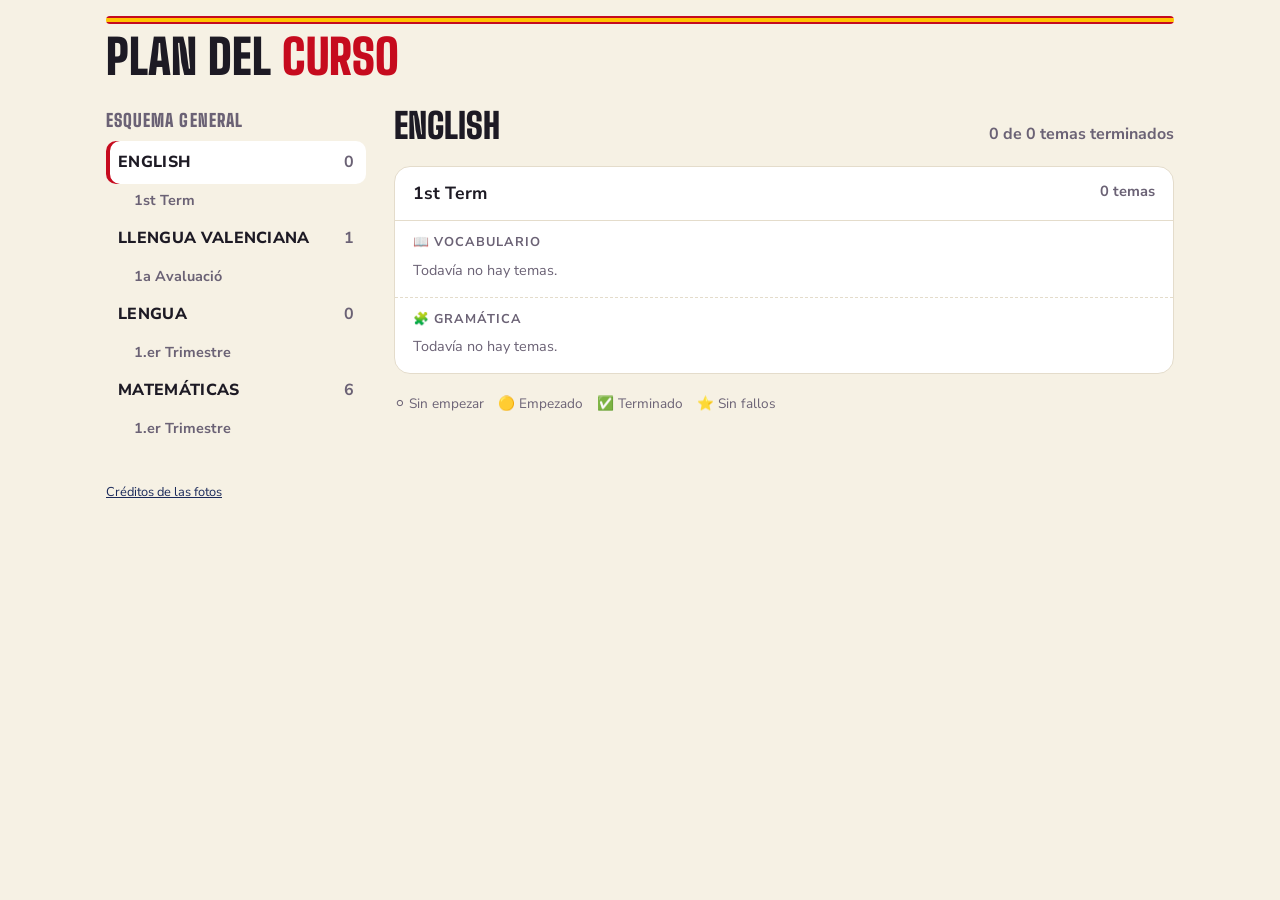
<file: index.html>
<!doctype html>
<html lang="es">
<head>
<meta charset="utf-8">
<meta name="viewport" content="width=device-width, initial-scale=1, viewport-fit=cover">
<title>Cole · Plan del curso</title>
<meta name="theme-color" content="#c60b1e">
<link rel="manifest" href="manifest.webmanifest">
<link rel="icon" href="img/icono-192.png">
<link rel="apple-touch-icon" href="img/icono-180.png">
<meta name="apple-mobile-web-app-title" content="Cole">
<link rel="preconnect" href="https://fonts.googleapis.com">
<link rel="stylesheet" href="https://fonts.googleapis.com/css2?family=Big+Shoulders+Display:wght@700;900&family=Nunito+Sans:wght@400;700;800&display=swap">
<link rel="stylesheet" href="estilo.css">
<style>
/* Layout: Toddle-like outline on the left (subjects → terms), the chosen subject's plan on the right; on phones the outline becomes tabs */
.app{max-width:1100px;margin:0 auto;padding-inline:16px;padding-block:16px 40px;display:grid;grid-template-columns:260px minmax(0,1fr);gap:28px;align-items:start}
.top{grid-column:1/-1;display:flex;flex-direction:column;gap:10px}
h1{font-family:var(--display);font-weight:900;font-size:clamp(2.2rem,7vw,3rem);line-height:.95;margin:0;text-transform:uppercase}
h1 em{font-style:normal;color:var(--roja)}
.side{position:sticky;top:calc(env(safe-area-inset-top,0px) + 12px)}
.tree{list-style:none;margin:0;padding:0;display:flex;flex-direction:column;gap:2px}
.tree button{font:inherit;width:100%;text-align:left;background:transparent;border:0;border-radius:10px;padding:10px 12px;color:var(--fg);cursor:pointer;font-weight:800;text-transform:uppercase;letter-spacing:.02em;display:flex;justify-content:space-between;gap:8px}
.tree button:hover{background:color-mix(in srgb,var(--line) 60%,transparent)}
.tree button[aria-current="true"]{background:var(--surface);box-shadow:inset 4px 0 0 var(--roja)}
.tree .cnt{font-weight:700;color:var(--muted);text-transform:none;font-variant-numeric:tabular-nums}
.tree .sub{font-weight:700;text-transform:none;color:var(--muted);padding:4px 12px 4px 28px;font-size:.9rem}
main{min-width:0;display:flex;flex-direction:column;gap:20px}
.mh{display:flex;align-items:baseline;justify-content:space-between;gap:12px;flex-wrap:wrap}
.mh h2{font-family:var(--display);font-weight:900;font-size:2.2rem;margin:0;text-transform:uppercase;line-height:1}
.summary{color:var(--muted);font-weight:700;font-variant-numeric:tabular-nums}
.periodo{background:var(--surface);border:1px solid var(--line);border-radius:16px;overflow:hidden}
.periodo>h3{margin:0;padding:14px 18px;font-size:1.1rem;border-bottom:1px solid var(--line);display:flex;justify-content:space-between;gap:8px}
.periodo>h3 small{color:var(--muted);font-weight:700}
.sec{padding:12px 18px 16px;display:flex;flex-direction:column;gap:8px}
.sec+.sec{border-top:1px dashed var(--line)}
.sec h4{margin:0;font-size:.8rem;text-transform:uppercase;letter-spacing:.08em;color:var(--muted)}
.tema{display:grid;grid-template-columns:auto minmax(0,1fr) auto;gap:12px;align-items:center;padding:10px 12px;border-radius:12px;border:2px solid var(--line);text-decoration:none;color:var(--fg);background:var(--bg)}
.tema:hover{border-color:var(--navy)}
.tema .st{font-size:1.4rem;line-height:1}
.tema .t{font-weight:800;font-size:1.05rem}
.tema .m{font-size:.85rem;color:var(--muted)}
.tema .go{font-family:var(--display);font-weight:900;text-transform:uppercase;color:var(--roja);font-size:1.1rem;letter-spacing:.04em}
.empty{color:var(--muted);font-size:.9rem;margin:0}
.legend{display:flex;gap:14px;flex-wrap:wrap;font-size:.85rem;color:var(--muted)}
@media (max-width:760px){
  .app{grid-template-columns:minmax(0,1fr);gap:16px}
  .side{position:static}
  .side .lbl{display:none}
  .tree{flex-direction:row;overflow-x:auto;gap:6px;padding-bottom:4px}
  .tree li{flex:0 0 auto}
  .tree .sub{display:none}
  .tree button{border:2px solid var(--line);white-space:nowrap}
  .tree button[aria-current="true"]{box-shadow:none;border-color:var(--roja)}
}
</style>
</head>
<body>
<div class="app">
  <div class="top">
    <div class="flag" aria-hidden="true"></div>
    <h1>Plan del <em>curso</em></h1>
  </div>

  <nav class="side" aria-label="Asignaturas">
    <h2 class="lbl">Esquema general</h2>
    <ul class="tree" id="tree"></ul>
  </nav>

  <main id="main"></main>
</div>

<div class="app" style="padding-block:0 32px">
  <p class="foot" style="grid-column:1/-1;margin:0"><a href="creditos.html">Créditos de las fotos</a></p>
</div>

<script src="temas.js"></script>
<script>
const $ = id => document.getElementById(id);
const read = k => { try { return JSON.parse(localStorage.getItem(k)) } catch { return null } };
const write = (k, v) => { try { localStorage.setItem(k, JSON.stringify(v)) } catch {} };
const progreso = t => read("cole:" + t.id) || {};

function estado(t){
  const p = progreso(t);
  if (p.hecho) return p.mejorFallos === 0 ? ["⭐", "Sin fallos"] : ["✅", `Terminado · mejor: ${p.mejorFallos} fallos`];
  if (p.empezado) return ["🟡", "Empezado"];
  return ["⚪", "Sin empezar"];
}
function tamano(t){
  if (t.tipo === "mult") return t.elegir ? `Tablas del ${t.tablas[0]} al ${t.tablas.at(-1)} · tú eliges` : `${t.por.length} multiplicaciones · ×${t.por[0]} a ×${t.por.at(-1)}`;
  return t.tipo === "conj" ? `${t.tiempos.length * t.pronombres.length} formas · ${t.tiempos.map(x => x.cuando).join(" / ")}` : `${t.items.length} palabras`;
}

let actual = (location.hash.slice(1)) || read("cole:materia") || MATERIAS[0].id;
if (!MATERIAS.some(m => m.id === actual)) actual = MATERIAS[0].id;

function render(){
  $("tree").innerHTML = MATERIAS.map(m => {
    const n = TEMAS.filter(t => t.materia === m.id).length;
    return `<li><button data-m="${m.id}" aria-current="${m.id === actual}"><span>${m.nombre}</span><span class="cnt">${n}</span></button></li>` +
      m.periodos.map(p => `<li class="sub">${p}</li>`).join("");
  }).join("");
  document.querySelectorAll("#tree button").forEach(b => b.onclick = () => { actual = b.dataset.m; write("cole:materia", actual); history.replaceState(null, "", "#" + actual); render(); });

  const m = MATERIAS.find(x => x.id === actual);
  const temas = TEMAS.filter(t => t.materia === m.id);
  const hechos = temas.filter(t => progreso(t).hecho).length;
  $("main").innerHTML = `
    <div class="mh"><h2>${m.nombre}</h2><span class="summary">${hechos} de ${temas.length} temas terminados</span></div>
    ${m.periodos.map(p => `
      <section class="periodo">
        <h3>${p}<small>${temas.filter(t => t.periodo === p).length} temas</small></h3>
        ${SECCIONES.filter(s => (m.secciones || ["vocab", "gram"]).includes(s.id)).map(s => {
          const ts = temas.filter(t => t.periodo === p && t.seccion === s.id);
          return `<div class="sec"><h4>${s.ico} ${s.nombre}</h4>
            ${ts.length ? ts.map(t => { const [ico, txt] = estado(t); return `
              <a class="tema" href="juego.html?t=${t.id}">
                <span class="st" title="${txt}">${ico}</span>
                <span><span class="t">${t.titulo}</span><br><span class="m">${tamano(t)} · ${txt}</span></span>
                <span class="go">Jugar ›</span>
              </a>`}).join("") : `<p class="empty">Todavía no hay temas.</p>`}
          </div>`;
        }).join("")}
      </section>`).join("")}
    <div class="legend"><span>⚪ Sin empezar</span><span>🟡 Empezado</span><span>✅ Terminado</span><span>⭐ Sin fallos</span></div>`;
}
render();
window.addEventListener("pageshow", render);
</script>
</body>
</html>
</file>
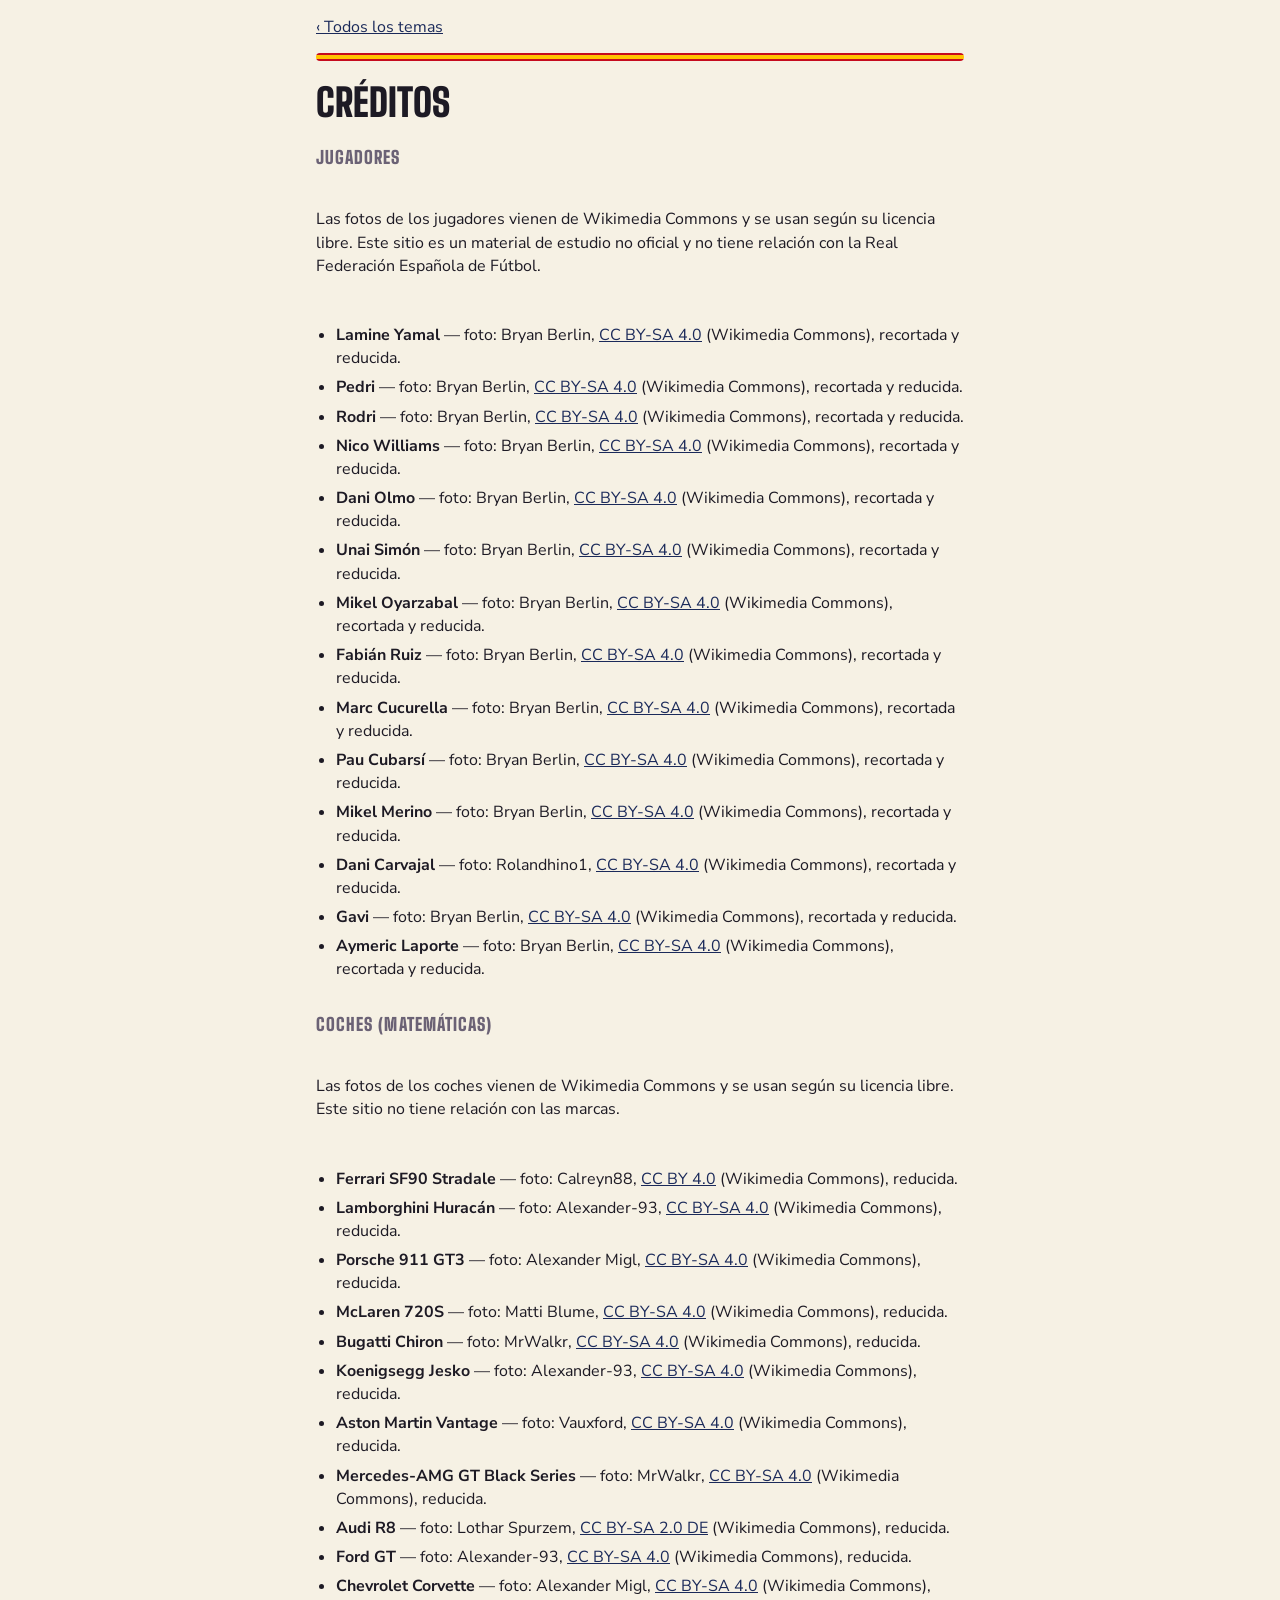
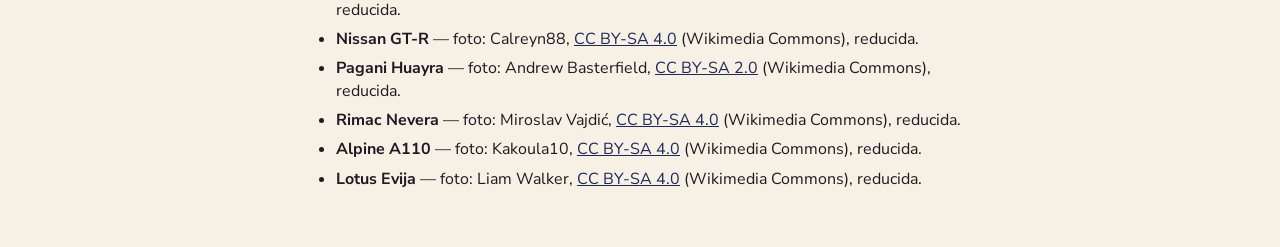
<file: creditos.html>
<!doctype html>
<html lang="es">
<head>
<meta charset="utf-8">
<meta name="viewport" content="width=device-width, initial-scale=1, viewport-fit=cover">
<title>Cole · Créditos</title>
<link rel="icon" href="img/icono-192.png">
<link rel="stylesheet" href="https://fonts.googleapis.com/css2?family=Big+Shoulders+Display:wght@900&family=Nunito+Sans:wght@400;700;800&display=swap">
<link rel="stylesheet" href="estilo.css">
<style>.wrap{max-width:680px;margin:0 auto;padding-inline:16px;padding-block:16px 40px;display:flex;flex-direction:column;gap:14px}
h1{font-family:var(--display);font-weight:900;font-size:2.4rem;margin:0;text-transform:uppercase}ul{padding-left:20px;display:flex;flex-direction:column;gap:6px}</style>
</head>
<body><div class="wrap">
<a href="index.html">‹ Todos los temas</a>
<div class="flag" aria-hidden="true"></div>
<h1>Créditos</h1>
<h2 class="lbl">Jugadores</h2>
<p>Las fotos de los jugadores vienen de Wikimedia Commons y se usan según su licencia libre. Este sitio es un material de estudio no oficial y no tiene relación con la Real Federación Española de Fútbol.</p>
<ul>
<li><b>Lamine Yamal</b> — foto: Bryan Berlin, <a href="https://commons.wikimedia.org/wiki/File:Lamine_Yamal_France_v_Spain_7.24.26-142.jpg">CC BY-SA 4.0</a> (Wikimedia Commons), recortada y reducida.</li>
<li><b>Pedri</b> — foto: Bryan Berlin, <a href="https://commons.wikimedia.org/wiki/File:Pedri_France_v_Spain_7.24.26-245.jpg">CC BY-SA 4.0</a> (Wikimedia Commons), recortada y reducida.</li>
<li><b>Rodri</b> — foto: Bryan Berlin, <a href="https://commons.wikimedia.org/wiki/File:Rodri_Argentina_v_Spain_19_July_2026-187_%28cropped%29.jpg">CC BY-SA 4.0</a> (Wikimedia Commons), recortada y reducida.</li>
<li><b>Nico Williams</b> — foto: Bryan Berlin, <a href="https://commons.wikimedia.org/wiki/File:Nico_Williams_Argentina_v_Spain_19_July_2026-196_%28cropped%29.jpg">CC BY-SA 4.0</a> (Wikimedia Commons), recortada y reducida.</li>
<li><b>Dani Olmo</b> — foto: Bryan Berlin, <a href="https://commons.wikimedia.org/wiki/File:Dani_Olmo_France_v_Spain_7.24.26-176_%28cropped%29.jpg">CC BY-SA 4.0</a> (Wikimedia Commons), recortada y reducida.</li>
<li><b>Unai Simón</b> — foto: Bryan Berlin, <a href="https://commons.wikimedia.org/wiki/File:Unai_Simon_Argentina_v_Spain_19_July_2026-078_%28cropped%29.jpg">CC BY-SA 4.0</a> (Wikimedia Commons), recortada y reducida.</li>
<li><b>Mikel Oyarzabal</b> — foto: Bryan Berlin, <a href="https://commons.wikimedia.org/wiki/File:Mikel_Oyarzabal_France_v_Spain_7.24.26-161_%28cropped%29.jpg">CC BY-SA 4.0</a> (Wikimedia Commons), recortada y reducida.</li>
<li><b>Fabián Ruiz</b> — foto: Bryan Berlin, <a href="https://commons.wikimedia.org/wiki/File:Fabian_Ruiz_Argentina_v_Spain_19_July_2026-315.jpg">CC BY-SA 4.0</a> (Wikimedia Commons), recortada y reducida.</li>
<li><b>Marc Cucurella</b> — foto: Bryan Berlin, <a href="https://commons.wikimedia.org/wiki/File:Marc_Cucurella_Argentina_v_Spain_19_July_2026-064_%28cropped%29.jpg">CC BY-SA 4.0</a> (Wikimedia Commons), recortada y reducida.</li>
<li><b>Pau Cubarsí</b> — foto: Bryan Berlin, <a href="https://commons.wikimedia.org/wiki/File:Pau_Cubarsi_Argentina_v_Spain_19_July_2026-181_%28cropped%29.jpg">CC BY-SA 4.0</a> (Wikimedia Commons), recortada y reducida.</li>
<li><b>Mikel Merino</b> — foto: Bryan Berlin, <a href="https://commons.wikimedia.org/wiki/File:Mikel_Merino_France_v_Spain_7.24.26-241_%28cropped%29.jpg">CC BY-SA 4.0</a> (Wikimedia Commons), recortada y reducida.</li>
<li><b>Dani Carvajal</b> — foto: Rolandhino1, <a href="https://commons.wikimedia.org/wiki/File:UEFA_EURO_qualifiers_Sweden_vs_Spain_20191015_Dani_Carvajal_10_%28cropped%29.jpg">CC BY-SA 4.0</a> (Wikimedia Commons), recortada y reducida.</li>
<li><b>Gavi</b> — foto: Bryan Berlin, <a href="https://commons.wikimedia.org/wiki/File:Gavi_Argentina_v_Spain_19_July_2026-013.jpg">CC BY-SA 4.0</a> (Wikimedia Commons), recortada y reducida.</li>
<li><b>Aymeric Laporte</b> — foto: Bryan Berlin, <a href="https://commons.wikimedia.org/wiki/File:Aymeric_Laporte_Argentina_v_Spain_19_July_2026-067_%28cropped%29.jpg">CC BY-SA 4.0</a> (Wikimedia Commons), recortada y reducida.</li>
</ul>
<h2 class="lbl">Coches (Matemáticas)</h2>
<p>Las fotos de los coches vienen de Wikimedia Commons y se usan según su licencia libre. Este sitio no tiene relación con las marcas.</p>
<ul>
<li><b>Ferrari SF90 Stradale</b> — foto: Calreyn88, <a href="https://commons.wikimedia.org/wiki/File:Ferrari_SF90_Stradale_Mayfair.jpg">CC BY 4.0</a> (Wikimedia Commons), reducida.</li>
<li><b>Lamborghini Huracán</b> — foto: Alexander-93, <a href="https://commons.wikimedia.org/wiki/File:Lamborghini_Hurac%C3%A1n_Tecnica_1X7A7430.jpg">CC BY-SA 4.0</a> (Wikimedia Commons), reducida.</li>
<li><b>Porsche 911 GT3</b> — foto: Alexander Migl, <a href="https://commons.wikimedia.org/wiki/File:Porsche_991_GT3_with_touring_package_1X7A0365.jpg">CC BY-SA 4.0</a> (Wikimedia Commons), reducida.</li>
<li><b>McLaren 720S</b> — foto: Matti Blume, <a href="https://commons.wikimedia.org/wiki/File:McLaren_720S,_IAA_2017,_(1Y7A3405).jpg">CC BY-SA 4.0</a> (Wikimedia Commons), reducida.</li>
<li><b>Bugatti Chiron</b> — foto: MrWalkr, <a href="https://commons.wikimedia.org/wiki/File:Bugatti_Chiron_2017.jpg">CC BY-SA 4.0</a> (Wikimedia Commons), reducida.</li>
<li><b>Koenigsegg Jesko</b> — foto: Alexander-93, <a href="https://commons.wikimedia.org/wiki/File:Koenigsegg_Jesko_Auto_Zuerich_2023_1X7A0924.jpg">CC BY-SA 4.0</a> (Wikimedia Commons), reducida.</li>
<li><b>Aston Martin Vantage</b> — foto: Vauxford, <a href="https://commons.wikimedia.org/wiki/File:2019_Aston_Martin_Vantage_V8_Automatic_4.0_(1).jpg">CC BY-SA 4.0</a> (Wikimedia Commons), reducida.</li>
<li><b>Mercedes-AMG GT Black Series</b> — foto: MrWalkr, <a href="https://commons.wikimedia.org/wiki/File:2021_Mercedes-AMG_GT_Black_Series_SCD24.jpg">CC BY-SA 4.0</a> (Wikimedia Commons), reducida.</li>
<li><b>Audi R8</b> — foto: Lothar Spurzem, <a href="https://commons.wikimedia.org/wiki/File:Audi_R8_V10,_Bj._2011,_Heck_(2011-08-13_Sp).JPG">CC BY-SA 2.0 DE</a> (Wikimedia Commons), reducida.</li>
<li><b>Ford GT</b> — foto: Alexander-93, <a href="https://commons.wikimedia.org/wiki/File:Ford_GT_(1st_generation)_coupes_Motorworld_Munich_1X7A0046.jpg">CC BY-SA 4.0</a> (Wikimedia Commons), reducida.</li>
<li><b>Chevrolet Corvette</b> — foto: Alexander Migl, <a href="https://commons.wikimedia.org/wiki/File:Chevrolet_Corvette_C8_IAA_2021_1X7A0156.jpg">CC BY-SA 4.0</a> (Wikimedia Commons), reducida.</li>
<li><b>Nissan GT-R</b> — foto: Calreyn88, <a href="https://commons.wikimedia.org/wiki/File:Nissan_GT-R_5.jpg">CC BY-SA 4.0</a> (Wikimedia Commons), reducida.</li>
<li><b>Pagani Huayra</b> — foto: Andrew Basterfield, <a href="https://commons.wikimedia.org/wiki/File:Pagani_Huayra_-_Flickr_-_andrewbasterfield.jpg">CC BY-SA 2.0</a> (Wikimedia Commons), reducida.</li>
<li><b>Rimac Nevera</b> — foto: Miroslav Vajdić, <a href="https://commons.wikimedia.org/wiki/File:Rimac_-_Nevera_01.jpg">CC BY-SA 4.0</a> (Wikimedia Commons), reducida.</li>
<li><b>Alpine A110</b> — foto: Kakoula10, <a href="https://commons.wikimedia.org/wiki/File:Alpine_A110_vue_de_profil.jpg">CC BY-SA 4.0</a> (Wikimedia Commons), reducida.</li>
<li><b>Lotus Evija</b> — foto: Liam Walker, <a href="https://commons.wikimedia.org/wiki/File:2020_Lotus_Evija.jpg">CC BY-SA 4.0</a> (Wikimedia Commons), reducida.</li>
</ul>
</div></body></html>
</file>
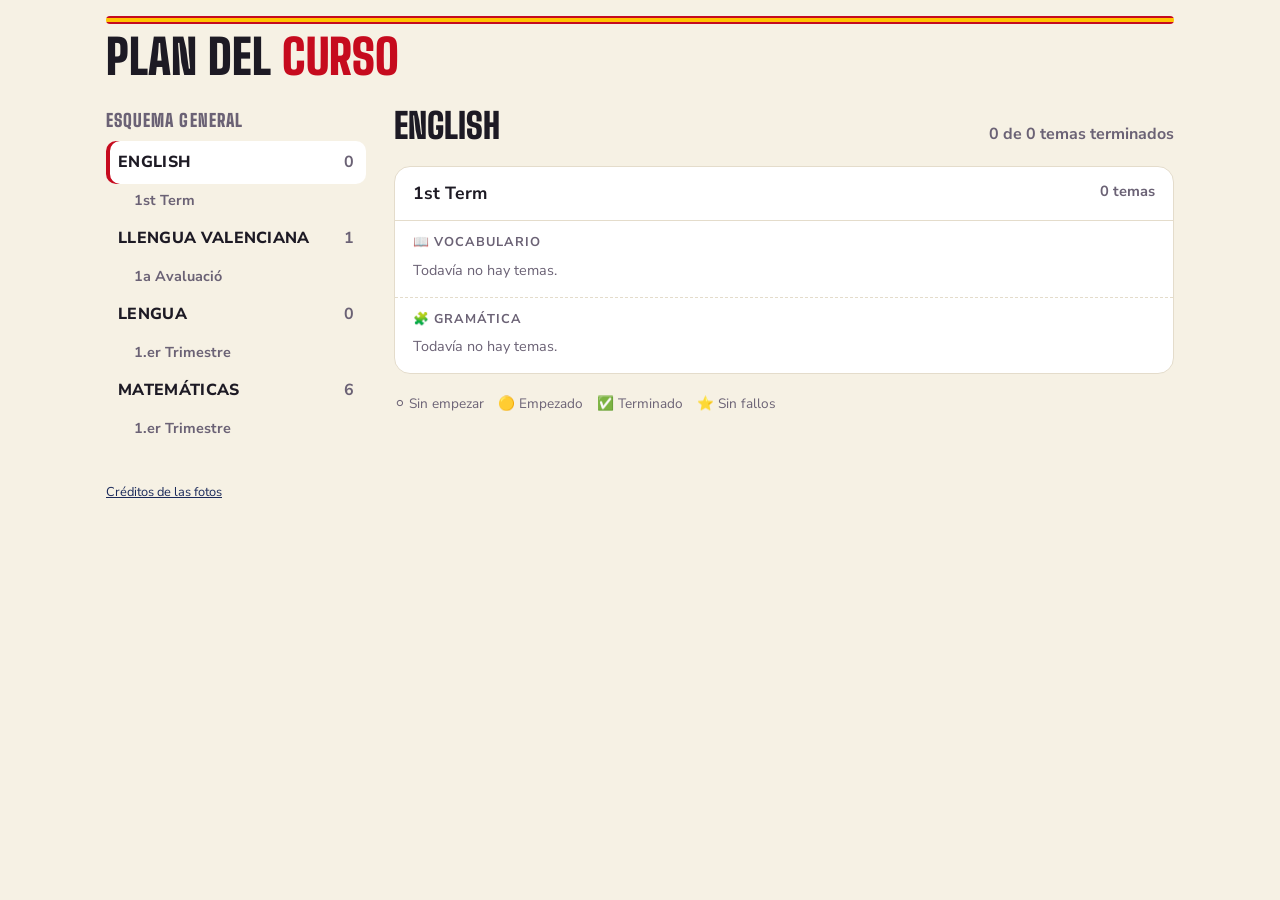
<file: juego.html>
<!doctype html>
<html lang="es">
<head>
<meta charset="utf-8">
<meta name="viewport" content="width=device-width, initial-scale=1, viewport-fit=cover">
<title>Cole · Juego</title>
<meta name="theme-color" content="#c60b1e">
<link rel="manifest" href="manifest.webmanifest">
<link rel="icon" href="img/icono-192.png">
<link rel="apple-touch-icon" href="img/icono-180.png">
<link rel="preconnect" href="https://fonts.googleapis.com">
<link rel="stylesheet" href="https://fonts.googleapis.com/css2?family=Big+Shoulders+Display:wght@700;900&family=Nunito+Sans:wght@400;700;800&display=swap">
<link rel="stylesheet" href="estilo.css">
<style>
/* Layout: scoreboard on top, one question card below, goal celebration overlay */
.wrap{max-width:560px;margin:0 auto;padding-inline:16px;padding-block:14px 40px;display:flex;flex-direction:column;gap:16px}
.back{align-self:flex-start;font-weight:800;text-decoration:none;color:var(--muted)}
.back:hover{color:var(--fg)}
.crumb{font-size:.8rem;text-transform:uppercase;letter-spacing:.08em;color:var(--muted);font-weight:800;margin:0}
h1{font-family:var(--display);font-weight:900;font-size:clamp(2.2rem,9vw,3.2rem);line-height:.92;margin:4px 0 0;text-transform:uppercase;text-wrap:balance}
h1 em{font-style:normal;color:var(--roja)}
.seg{display:grid;grid-template-columns:1fr 1fr;gap:10px}
.mode{font:inherit;text-align:left;cursor:pointer;display:grid;grid-template-columns:auto 1fr;column-gap:10px;align-items:center;padding:12px 14px;border-radius:14px;border:3px solid var(--line);background:var(--surface);color:var(--fg);position:relative;min-width:0}
.mode .ico{grid-row:span 2;font-size:1.8rem;line-height:1}
.mode .mt{font-family:var(--display);font-weight:900;font-size:1.5rem;text-transform:uppercase;line-height:1}
.mode .md{font-size:.85rem;color:var(--muted);line-height:1.25}
.mode[aria-pressed="true"]{border-color:var(--roja);background:color-mix(in srgb,var(--oro) 22%,var(--surface))}
.mode[aria-pressed="true"]::after{content:"✓";position:absolute;top:-10px;right:-8px;width:26px;height:26px;border-radius:50%;background:var(--roja);color:var(--on-accent);font-weight:800;display:grid;place-items:center;font-size:.9rem}
@media (max-width:380px){.seg{grid-template-columns:1fr}}
.board{background:var(--board);color:#fff;border-radius:14px;padding:12px 16px;display:grid;grid-template-columns:1fr auto 1fr;align-items:center;gap:8px;font-family:var(--display);text-transform:uppercase}
.board .team{font-size:.95rem;letter-spacing:.08em;opacity:.85}
.board .team.r{text-align:right}
.board .score{font-size:2.6rem;font-weight:900;font-variant-numeric:tabular-nums;letter-spacing:.04em;color:#ffc400}
.progress{height:6px;background:var(--line);border-radius:3px;overflow:hidden}
.progress i{display:block;height:100%;width:0;background:var(--roja);transition:width .3s}
.chips{display:flex;gap:8px;flex-wrap:wrap}
.chip{font:inherit;font-size:.85rem;font-weight:700;padding:8px 12px;border-radius:999px;border:2px solid var(--line);background:transparent;color:var(--fg);cursor:pointer}
.chip[aria-pressed="true"]{background:var(--navy);border-color:var(--navy);color:var(--bg)}
.chip.tick{display:inline-flex;align-items:center;gap:6px;font-size:1rem;padding:8px 14px}
.chip.tick input{width:20px;height:20px;margin:0;accent-color:var(--roja)}
.chip.tick:has(input:checked){border-color:var(--roja);background:color-mix(in srgb,var(--oro) 22%,var(--surface))}
.card{background:var(--surface);border:1px solid var(--line);border-radius:18px;padding:22px 18px;display:flex;flex-direction:column;gap:16px}
.meta{display:flex;justify-content:space-between;gap:8px;flex-wrap:wrap;font-size:.78rem;text-transform:uppercase;letter-spacing:.08em;color:var(--muted);font-weight:800}
.tense{color:var(--roja)}
.when{display:inline-block;background:var(--oro);color:var(--ink);font-family:var(--display);font-weight:900;font-size:1.3rem;letter-spacing:.06em;text-transform:uppercase;padding:2px 10px;border-radius:6px;align-self:flex-start}
.pron{font-family:var(--display);font-weight:900;font-size:clamp(2.4rem,11vw,3.4rem);line-height:1;margin:0;overflow-wrap:anywhere}
.opts{display:grid;grid-template-columns:1fr 1fr;gap:10px}
@media (max-width:420px){.opts{grid-template-columns:1fr}}
.opt{font:inherit;font-weight:700;text-align:left;padding:14px;border-radius:12px;border:2px solid var(--line);background:var(--bg);color:var(--fg);cursor:pointer;min-height:56px}
.opt:hover{border-color:var(--navy)}
.opt.good{border-color:var(--ok);background:color-mix(in srgb,var(--ok) 14%,var(--bg))}
.opt.bad{border-color:var(--roja);background:color-mix(in srgb,var(--roja) 12%,var(--bg))}
.opt:disabled{cursor:default}
.ans-row{display:flex;gap:10px}
.inp{flex:1;min-width:0;font:inherit;font-size:1.4rem;font-weight:700;padding:12px 14px;border-radius:12px;border:2px solid var(--line);background:var(--bg);color:var(--fg)}
.inp:focus{outline:none;border-color:var(--navy)}
.inp.good{border-color:var(--ok)}
.inp.bad{border-color:var(--roja)}
.keys{display:flex;gap:6px;flex-wrap:wrap}
.key{font:inherit;font-size:1.1rem;font-weight:700;width:44px;height:44px;border-radius:10px;border:2px solid var(--line);background:var(--surface);color:var(--fg);cursor:pointer}
.miss{border-left:4px solid var(--roja);padding:8px 12px;background:color-mix(in srgb,var(--roja) 8%,var(--surface));border-radius:0 10px 10px 0;font-size:.95rem}
.miss b{font-family:var(--display);text-transform:uppercase;letter-spacing:.05em;color:var(--roja)}
.row{display:flex;gap:10px;flex-wrap:wrap}
.goal{position:fixed;inset:0;z-index:10;background:color-mix(in srgb,var(--board) 88%,transparent);display:flex;align-items:center;justify-content:center;padding:16px}
.goal .inner{background:var(--surface);border-radius:20px;overflow:hidden;width:min(360px,100%);text-align:center;animation:pop .35s cubic-bezier(.2,1.4,.4,1)}
.goal .top{background:linear-gradient(#c60b1e 0 22%,#ffc400 22% 78%,#c60b1e 78%);padding:14px 10px}
.goal .gol{font-family:var(--display);font-weight:900;font-size:3.4rem;line-height:1;color:#c60b1e}
.goal img{display:block;width:100%;aspect-ratio:3/4;object-fit:cover;object-position:top;max-height:50vh}
.goal.coches img{aspect-ratio:4/3;object-position:center}
.gallery img[src*="/c/"]{object-position:center}
.goal .name{font-family:var(--display);font-weight:900;font-size:1.7rem;text-transform:uppercase;margin:10px 12px 0}
.goal .ans{color:var(--muted);margin:2px 12px 12px}
.goal .btn{margin:0 16px 16px;width:calc(100% - 32px);justify-content:center}
@keyframes pop{from{transform:scale(.6);opacity:0}to{transform:none;opacity:1}}
@media (prefers-reduced-motion:reduce){.goal .inner{animation:none}.progress i{transition:none}}
.big{font-family:var(--display);font-weight:900;font-size:4rem;line-height:1;color:var(--roja);font-variant-numeric:tabular-nums}
.gallery{display:grid;grid-template-columns:repeat(auto-fill,minmax(64px,1fr));gap:6px}
.gallery img{width:100%;aspect-ratio:1;object-fit:cover;object-position:top;border-radius:10px}
</style>
</head>
<body>
<div class="wrap">
  <a class="back" href="index.html">‹ Todos los temas</a>
  <div class="flag" aria-hidden="true"></div>
  <header>
    <p class="crumb" id="crumb"></p>
    <h1 id="title"></h1>
  </header>

  <section aria-labelledby="modes-h">
    <h2 id="modes-h" class="lbl">¿Cómo quieres jugar?</h2>
    <div class="seg" role="group" aria-labelledby="modes-h">
      <button class="mode" id="a-pick" aria-pressed="true" data-ans="pick">
        <span class="ico" aria-hidden="true">👆</span><span class="mt">Elegir</span><span class="md">Toca 1 de 4 respuestas</span>
      </button>
      <button class="mode" id="a-write" aria-pressed="false" data-ans="write">
        <span class="ico" aria-hidden="true">✍️</span><span class="mt">Escribir</span><span class="md">Escribe tú la respuesta · nivel pro</span>
      </button>
    </div>
  </section>

  <div class="board" aria-live="polite">
    <span class="team">Goles</span><span class="score" id="score">0 : 0</span><span class="team r">Fallos</span>
  </div>
  <div class="progress" aria-hidden="true"><i id="bar"></i></div>

  <div id="tiempos"></div>

  <main class="card" id="card"></main>

  <p class="foot"><a href="creditos.html">Créditos de las fotos</a></p>
</div>

<div class="goal" id="goal" hidden>
  <div class="inner" role="dialog" aria-modal="true" aria-labelledby="gname">
    <div class="top"><div class="gol">¡GOL!</div></div>
    <img id="gimg" alt="">
    <div class="name" id="gname"></div>
    <div class="ans" id="gans"></div>
    <button class="btn" id="gnext">Siguiente ⚽</button>
  </div>
</div>

<script src="temas.js"></script>
<script src="jugadores.js"></script>
<script src="coches.js"></script>
<script>
const $ = id => document.getElementById(id);
const read = k => { try { return JSON.parse(localStorage.getItem(k)) } catch { return null } };
const write = (k, v) => { try { localStorage.setItem(k, JSON.stringify(v)) } catch {} };
const shuffle = a => { for (let i = a.length - 1; i > 0; i--) { const j = Math.random() * (i + 1) | 0; [a[i], a[j]] = [a[j], a[i]] } return a };
const norm = s => s.toLowerCase().replace(/[’']/g, "").replace(/\s+/g, " ").trim();
const plain = s => s.normalize("NFD").replace(/[̀-ͯ]/g, "");

const TEMA = TEMAS.find(t => t.id === new URLSearchParams(location.search).get("t"));
if (!TEMA) location.replace("index.html");
const MAT = MATERIAS.find(m => m.id === TEMA.materia);
const SEC = SECCIONES.find(s => s.id === TEMA.seccion);
// Premio por cada acierto: jugadores de la selección o, en Matemáticas, coches deportivos
const PREMIOS = MAT.premio === "coches" && typeof COCHES !== "undefined" && COCHES.length ? COCHES : JUGADORES;
if (PREMIOS !== JUGADORES) $("goal").classList.add("coches");
document.title = "Cole · " + TEMA.titulo;
$("crumb").textContent = `${MAT.nombre} · ${TEMA.periodo} · ${SEC.nombre}`;
$("title").textContent = TEMA.titulo;

let ans = "pick", filtro = "all", queue = [], total = 0, goals = 0, fails = 0, cur = null, scorers = [], pIdx = 0;
let sel = new Set(TEMA.tablas || []);
if (TEMA.elegir){ const s = (read("cole:tablas:" + TEMA.id) || []).filter(n => sel.has(n)); if (s.length) sel = new Set(s); }

// Preguntas: {when, label, prompt, answer, pool(opciones parecidas)}
function preguntas(){
  if (TEMA.tipo === "mult"){
    return TEMA.tablas.filter(a => sel.has(a)).flatMap(a => TEMA.por.map(b => {
      const r = a * b;
      // Opciones falsas parecidas: la tabla de al lado, el número vecino…
      const pool = [...new Set([a * (b - 1), a * (b + 1), (a - 1) * b, (a + 1) * b, r - 1, r + 1, r + a, r - a])]
        .filter(x => x > 0 && x !== r).map(String);
      return { when: null, label: "Tabla del " + a, prompt: `${a} × ${b} = ?`, pre: "", answer: String(r), full: `${a} × ${b} = ${r}`, pool };
    }));
  }
  if (TEMA.tipo === "conj"){
    const ts = TEMA.tiempos.filter(t => filtro === "all" || t.id === filtro);
    return ts.flatMap(t => TEMA.pronombres.map((p, k) => {
      const pr = p[Math.random() * p.length | 0];
      const pool = [...new Set([...t.formas, ...TEMA.tiempos.map(x => x.formas[k])])];
      return { when: t.cuando, label: t.nombre, prompt: pr, pre: pr, answer: t.formas[k], pool };
    }));
  }
  const all = TEMA.items.map(i => i[1]);
  return TEMA.items.map(([q, a]) => ({ when: null, label: SEC.nombre, prompt: q, pre: "", answer: a, pool: all }));
}

// Casillas de tablas (tema "Mezcla"): se puede marcar cualquier combinación, siempre al menos una
function tablasUI(){
  const todas = sel.size === TEMA.tablas.length;
  $("tiempos").innerHTML = `<h2 class="lbl" id="t-h">¿Qué tablas?</h2><div class="chips" role="group" aria-labelledby="t-h">
    ${TEMA.tablas.map(n => `<label class="chip tick"><input type="checkbox" data-n="${n}"${sel.has(n) ? " checked" : ""}> Tabla del ${n}</label>`).join("")}
    <button class="chip" id="todas" aria-pressed="${todas}">Todas</button></div>`;
  document.querySelectorAll(".tick input").forEach(c => c.onchange = () => {
    const n = +c.dataset.n;
    if (c.checked) sel.add(n); else if (sel.size > 1) sel.delete(n); else { c.checked = true; return; }
    write("cole:tablas:" + TEMA.id, [...sel]); tablasUI(); start();
  });
  $("todas").onclick = () => { sel = new Set(TEMA.tablas); write("cole:tablas:" + TEMA.id, [...sel]); tablasUI(); start(); };
}

function tiemposUI(){
  if (TEMA.tipo === "mult" && TEMA.elegir) return tablasUI();
  if (TEMA.tipo !== "conj" || TEMA.tiempos.length < 2) { $("tiempos").innerHTML = ""; return; }
  const b = (id, txt) => `<button class="chip" data-f="${id}" aria-pressed="${filtro === id}">${txt}</button>`;
  $("tiempos").innerHTML = `<h2 class="lbl" id="t-h">Tiempo</h2><div class="chips" role="group" aria-labelledby="t-h">
    ${b("all", "Todos los tiempos")}${TEMA.tiempos.map(t => b(t.id, `${t.cuando[0].toUpperCase() + t.cuando.slice(1)} · ${t.nombre.toLowerCase()}`)).join("")}</div>`;
  document.querySelectorAll(".chip[data-f]").forEach(c => c.onclick = () => { filtro = c.dataset.f; tiemposUI(); start(); });
}

function guardar(fin){
  const p = read("cole:" + TEMA.id) || {};
  p.empezado = true;
  if (fin && filtro === "all" && sel.size === (TEMA.tablas || []).length){ p.hecho = true; p.mejorFallos = Math.min(p.mejorFallos ?? Infinity, fails); }
  write("cole:" + TEMA.id, p);
}

function start(){
  queue = shuffle(preguntas()); total = queue.length; goals = 0; fails = 0; scorers = [];
  score(); pIdx = Math.random() * PREMIOS.length | 0; next();
}
function options(c){
  return shuffle([c.answer, ...shuffle(c.pool.filter(x => x !== c.answer)).slice(0, 3)]);
}
function next(){
  if (!queue.length) return end();
  cur = queue.shift();
  const keys = [...(TEMA.acentos || "")].map(c => `<button class="key" type="button" data-c="${c}">${c}</button>`).join("");
  const writeUI = `<form class="ans-row" id="f" autocomplete="off">
      <input class="inp" id="inp" aria-label="Respuesta" placeholder="…" autocapitalize="off" autocorrect="off" spellcheck="false"${TEMA.tipo === "mult" ? ' inputmode="numeric" pattern="[0-9]*"' : ""}>
      <button class="btn" type="submit">¡Chuta!</button></form>
    ${keys ? `<div class="keys" aria-label="Letras con acento">${keys}</div>` : ""}`;
  const pickUI = `<div class="opts">${options(cur).map((o, k) => `<button class="opt" id="o${k}" data-v="${o}">${cur.pre ? cur.pre + " " : ""}${o}</button>`).join("")}</div>`;
  $("card").innerHTML = `
    <div class="meta"><span class="tense">${cur.label}</span><span>${cur.again ? '<span class="tense">↻ Otra vez</span> · ' : ''}✔ ${goals} / ${total}</span></div>
    ${cur.when ? `<span class="when">${cur.when}</span>` : ""}
    <p class="pron">${cur.prompt}</p>
    ${ans === "write" ? writeUI : pickUI}
    <div id="fb"></div>`;
  if (ans === "write"){
    $("f").onsubmit = e => { e.preventDefault(); const v = $("inp").value; if (norm(v)) answer(v); };
    document.querySelectorAll(".key").forEach(k => {
      k.onpointerdown = e => e.preventDefault();
      k.onclick = () => { const i = $("inp"), p = i.selectionStart ?? i.value.length, q = i.selectionEnd ?? p;
        i.value = i.value.slice(0, p) + k.dataset.c + i.value.slice(q); i.focus(); i.setSelectionRange(p + 1, p + 1); };
    });
    $("inp").focus();
  } else {
    document.querySelectorAll(".opt").forEach(b => b.onclick = () => answer(b.dataset.v, b));
  }
}
function answer(raw, btn){
  let v = norm(raw);
  const pr = norm(cur.pre); if (pr && v.startsWith(pr + " ")) v = v.slice(pr.length + 1);
  const right = cur.answer, full = cur.full || `${cur.pre ? cur.pre + " " : ""}${right}`, ok = v === norm(right);
  document.querySelectorAll("#card input,#card button").forEach(x => x.disabled = true);
  if (btn){ document.querySelectorAll(".opt").forEach(x => { if (x.dataset.v === right) x.classList.add("good") }); if (!ok) btn.classList.add("bad"); }
  else $("inp").classList.add(ok ? "good" : "bad");
  guardar(false);
  if (ok){
    goals++; score();
    const pl = PREMIOS[pIdx++ % PREMIOS.length]; scorers.push(pl);
    $("gimg").src = pl.img; $("gimg").alt = pl.n; $("gname").textContent = pl.n;
    $("gans").textContent = `${cur.when ? cur.when + " · " : ""}${full}`;
    $("goal").hidden = false; $("gnext").focus();
  } else {
    fails++; score();
    const why = !btn && plain(v) === plain(norm(right)) ? "¡Casi! Revisa el acento." : "¡Fuera de juego!";
    cur.again = true; queue.push(cur);
    $("fb").innerHTML = `<div class="miss"><b>${why}</b> Correcto: ${full}. Esta pregunta volverá al final: ¡tendrás que acertarla!</div>
      <div class="row" style="margin-top:12px"><button class="btn" id="cont">Siguiente</button></div>`;
    $("cont").onclick = next; $("cont").focus();
  }
}
function score(){ $("score").textContent = `${goals} : ${fails}`; $("bar").style.width = (total ? goals / total * 100 : 0) + "%"; }
function end(){
  guardar(true);
  const uniq = [...new Map(scorers.map(p => [p.n, p])).values()];
  $("card").innerHTML = `<div style="display:flex;flex-direction:column;gap:14px">
    <div class="meta"><span class="tense">Final del partido</span></div>
    <div class="big">${goals} : ${fails}</div>
    <p style="margin:0">${fails === 0 ? "¡Victoria perfecta! Ningún fallo." : `Goles: ${goals}, fallos: ${fails}. ¡Juega otra vez para fallar menos!`}</p>
    <div class="gallery">${uniq.map(p => `<img src="${p.img}" alt="${p.n}" title="${p.n}">`).join("")}</div>
    <div class="row"><button class="btn" id="again">Nuevo partido</button><a class="btn alt" href="index.html">Todos los temas</a></div></div>`;
  $("again").onclick = start;
}
$("gnext").onclick = () => { $("goal").hidden = true; next(); };
document.addEventListener("keydown", e => { if (!$("goal").hidden && (e.key === "Enter" || e.key === "Escape")){ e.preventDefault(); $("gnext").click(); } });
document.querySelectorAll(".mode[data-ans]").forEach(c => c.onclick = () => {
  ans = c.dataset.ans; document.querySelectorAll(".mode[data-ans]").forEach(x => x.setAttribute("aria-pressed", x === c)); start();
});
tiemposUI();
start();
</script>
</body>
</html>
</file>
<file: estilo.css>
/* Estilo común: marcador de estadio, colores de la selección, tarjetas de tema */
:root{
  --bg:#f6f1e4; --surface:#ffffff; --fg:#1d1a24; --muted:#6b6275;
  --roja:#c60b1e; --oro:#ffc400; --navy:#1b2a5a; --ok:#1f8a4c; --line:#e4dccb;
  --board:#1b2a5a; --on-accent:#ffffff; --ink:#1d1a24;
  --display:"Big Shoulders Display","Arial Narrow",Impact,sans-serif;
  --body:"Nunito Sans",system-ui,-apple-system,"Segoe UI",sans-serif;
  color-scheme:light;
}
@media (prefers-color-scheme: dark){:root:not([data-theme="light"]){
  --bg:#14121a; --surface:#1f1c28; --fg:#f3eee4; --muted:#a79fb3;
  --roja:#ff4d5e; --oro:#ffcf33; --navy:#9fb4ff; --ok:#4cd488; --line:#34303f;
  --board:#0b1330; color-scheme:dark}}
:root[data-theme="dark"]{
  --bg:#14121a; --surface:#1f1c28; --fg:#f3eee4; --muted:#a79fb3;
  --roja:#ff4d5e; --oro:#ffcf33; --navy:#9fb4ff; --ok:#4cd488; --line:#34303f;
  --board:#0b1330; color-scheme:dark}

[hidden]{display:none!important}
*{box-sizing:border-box}
html{-webkit-text-size-adjust:100%}
body{background:var(--bg);color:var(--fg);font-family:var(--body);font-size:16px;line-height:1.45;margin:0;
  padding-top:env(safe-area-inset-top,0px);padding-bottom:env(safe-area-inset-bottom,0px)}
img{max-width:100%}
a{color:var(--navy)}
.flag{height:8px;border-radius:4px;background:linear-gradient(var(--roja) 0 25%,var(--oro) 25% 75%,var(--roja) 75%)}
.lbl{font-family:var(--display);font-weight:900;font-size:1.1rem;letter-spacing:.06em;text-transform:uppercase;margin:0 0 8px;color:var(--muted)}
.btn{font:inherit;font-weight:800;border:0;border-radius:12px;padding:12px 18px;background:var(--roja);color:var(--on-accent);cursor:pointer;font-size:1rem;text-decoration:none;display:inline-flex;align-items:center;gap:6px}
.btn.alt{background:transparent;color:var(--fg);border:2px solid var(--line)}
.btn:focus-visible,a:focus-visible,button:focus-visible{outline:3px solid var(--oro);outline-offset:2px}
.foot{font-size:.8rem;color:var(--muted)}
</file>
